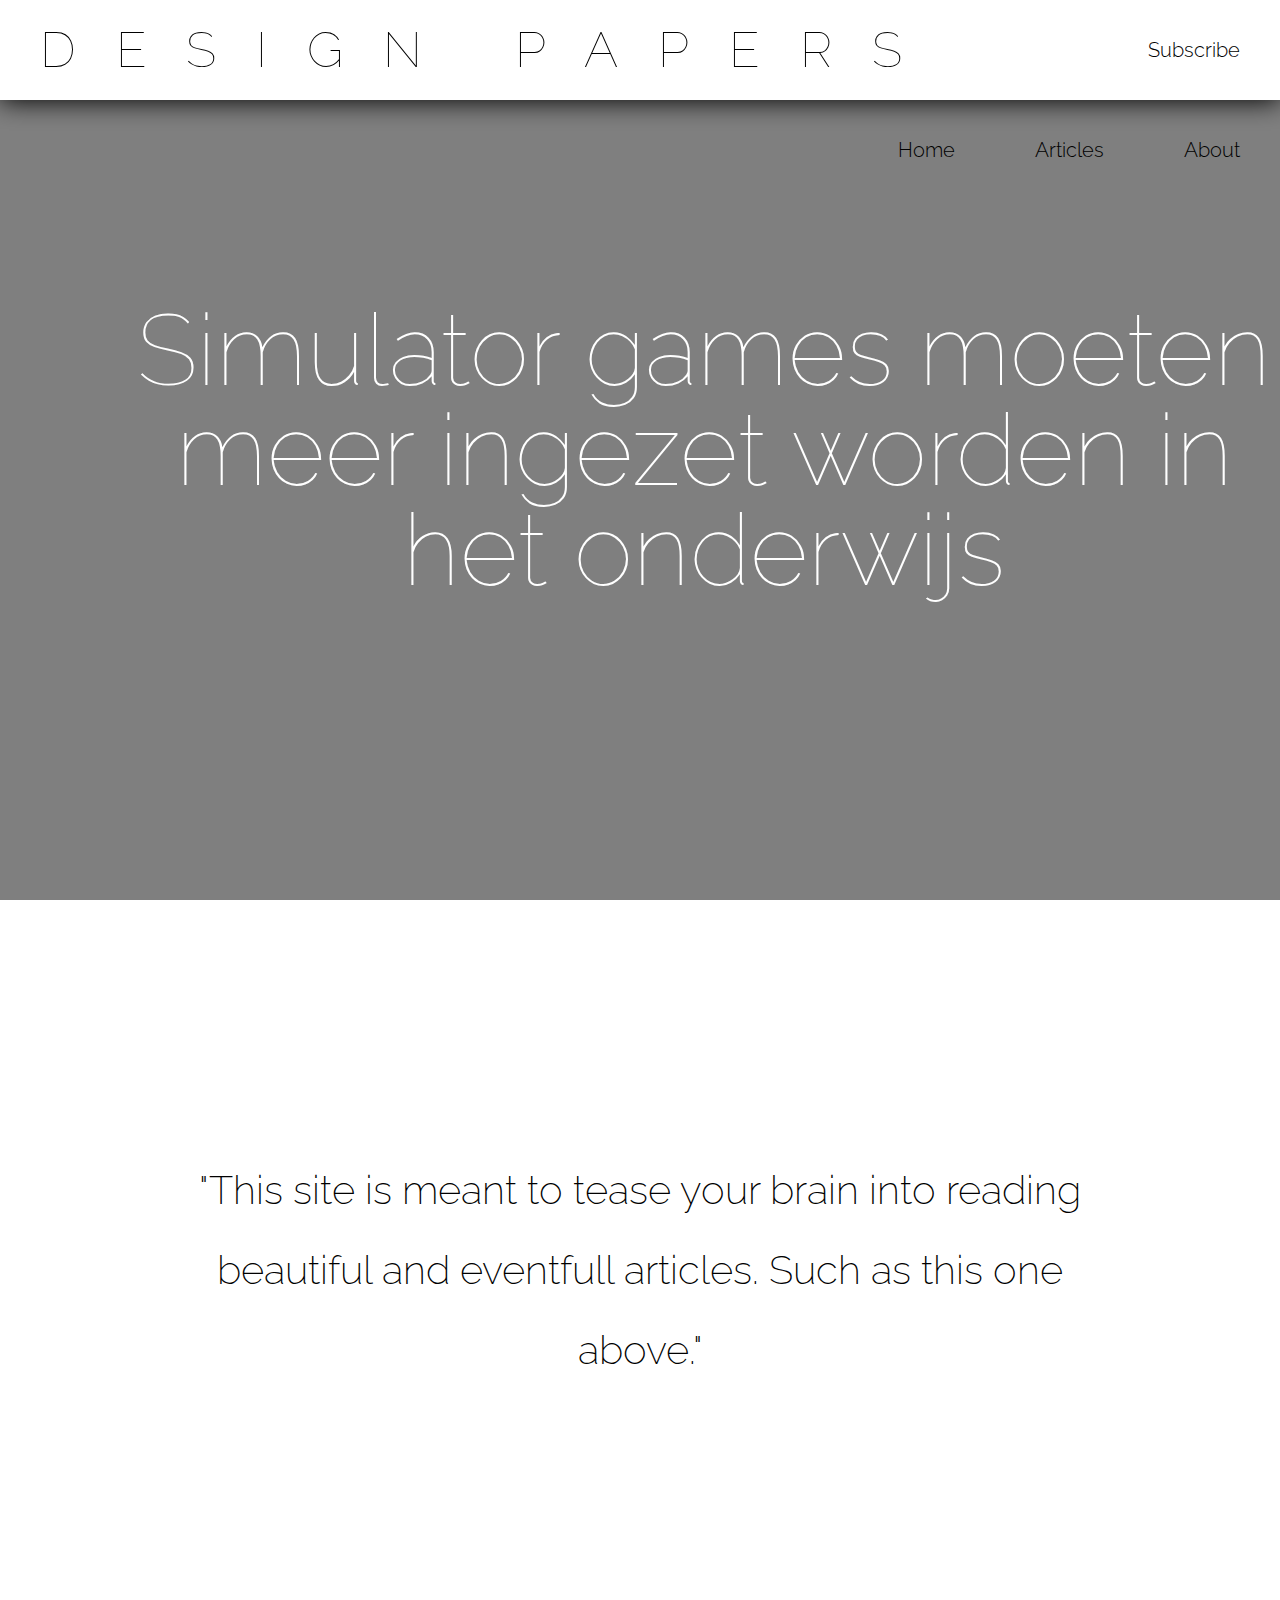
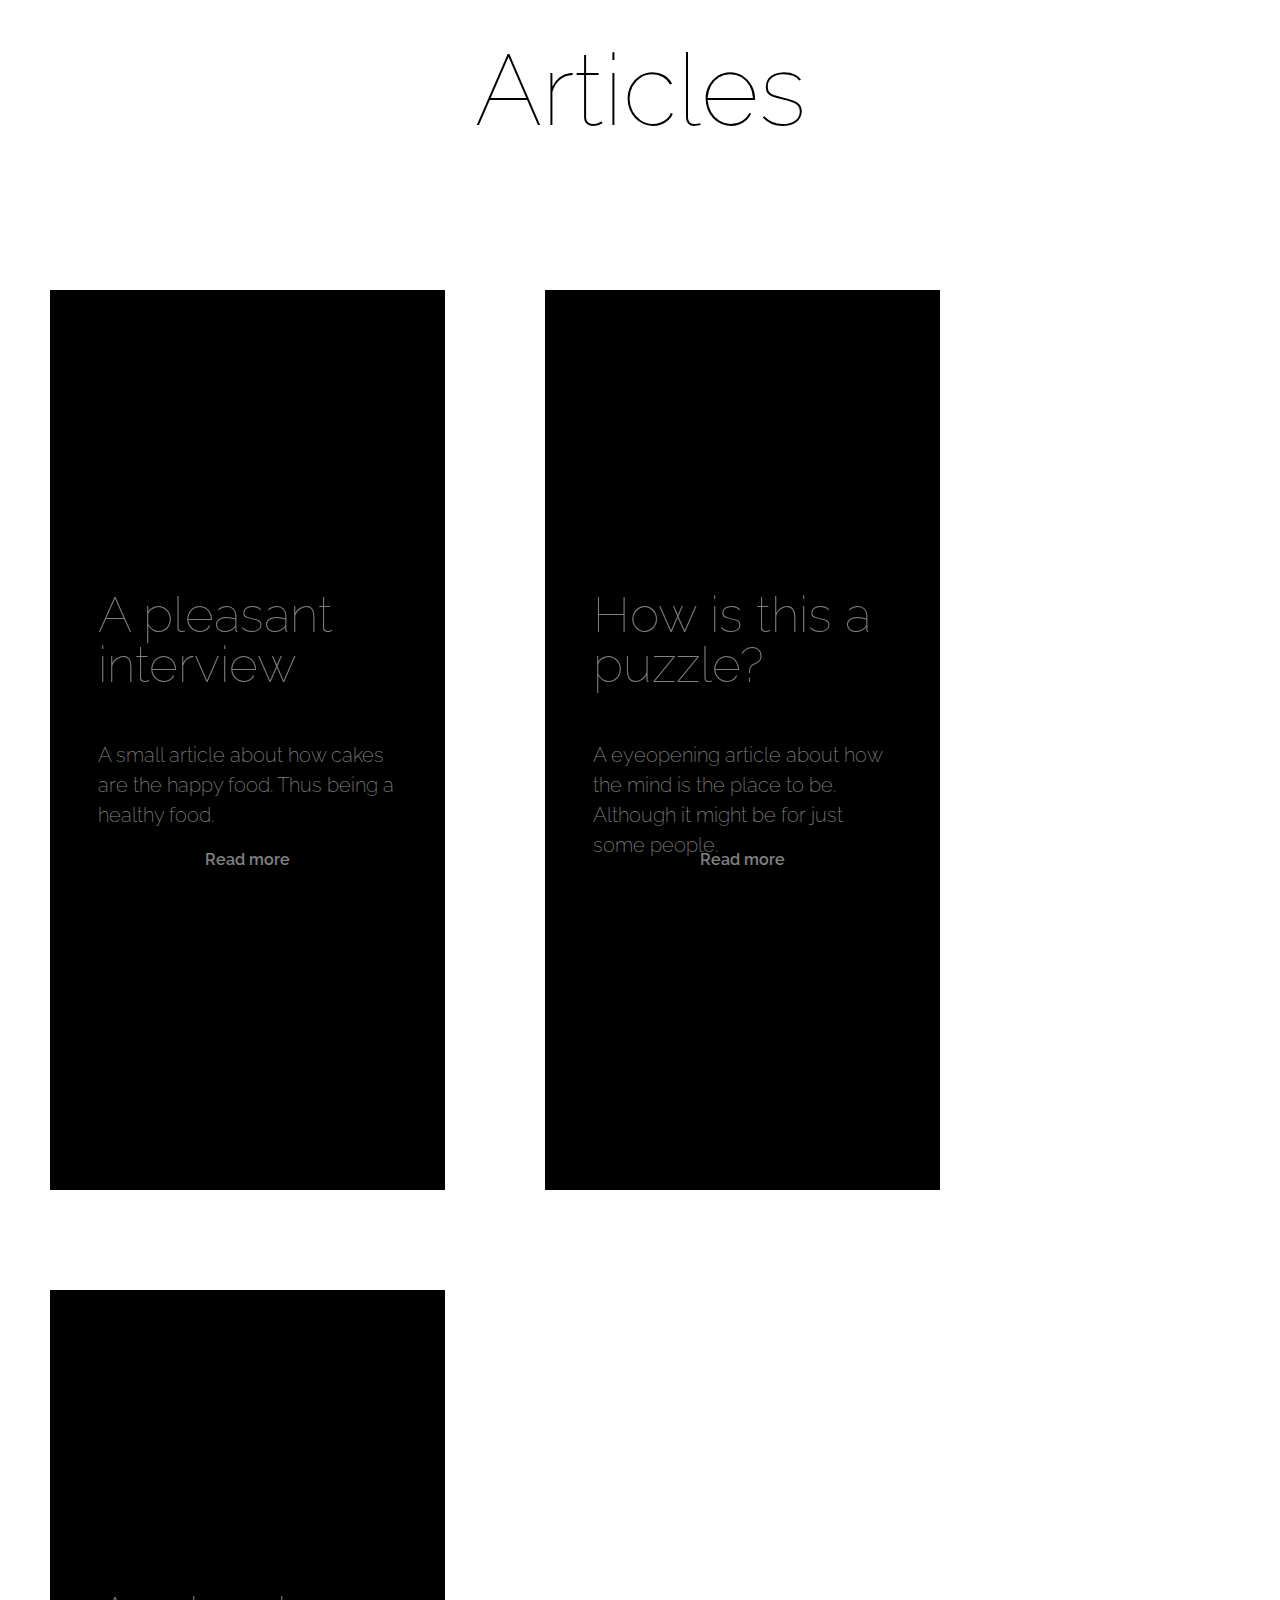
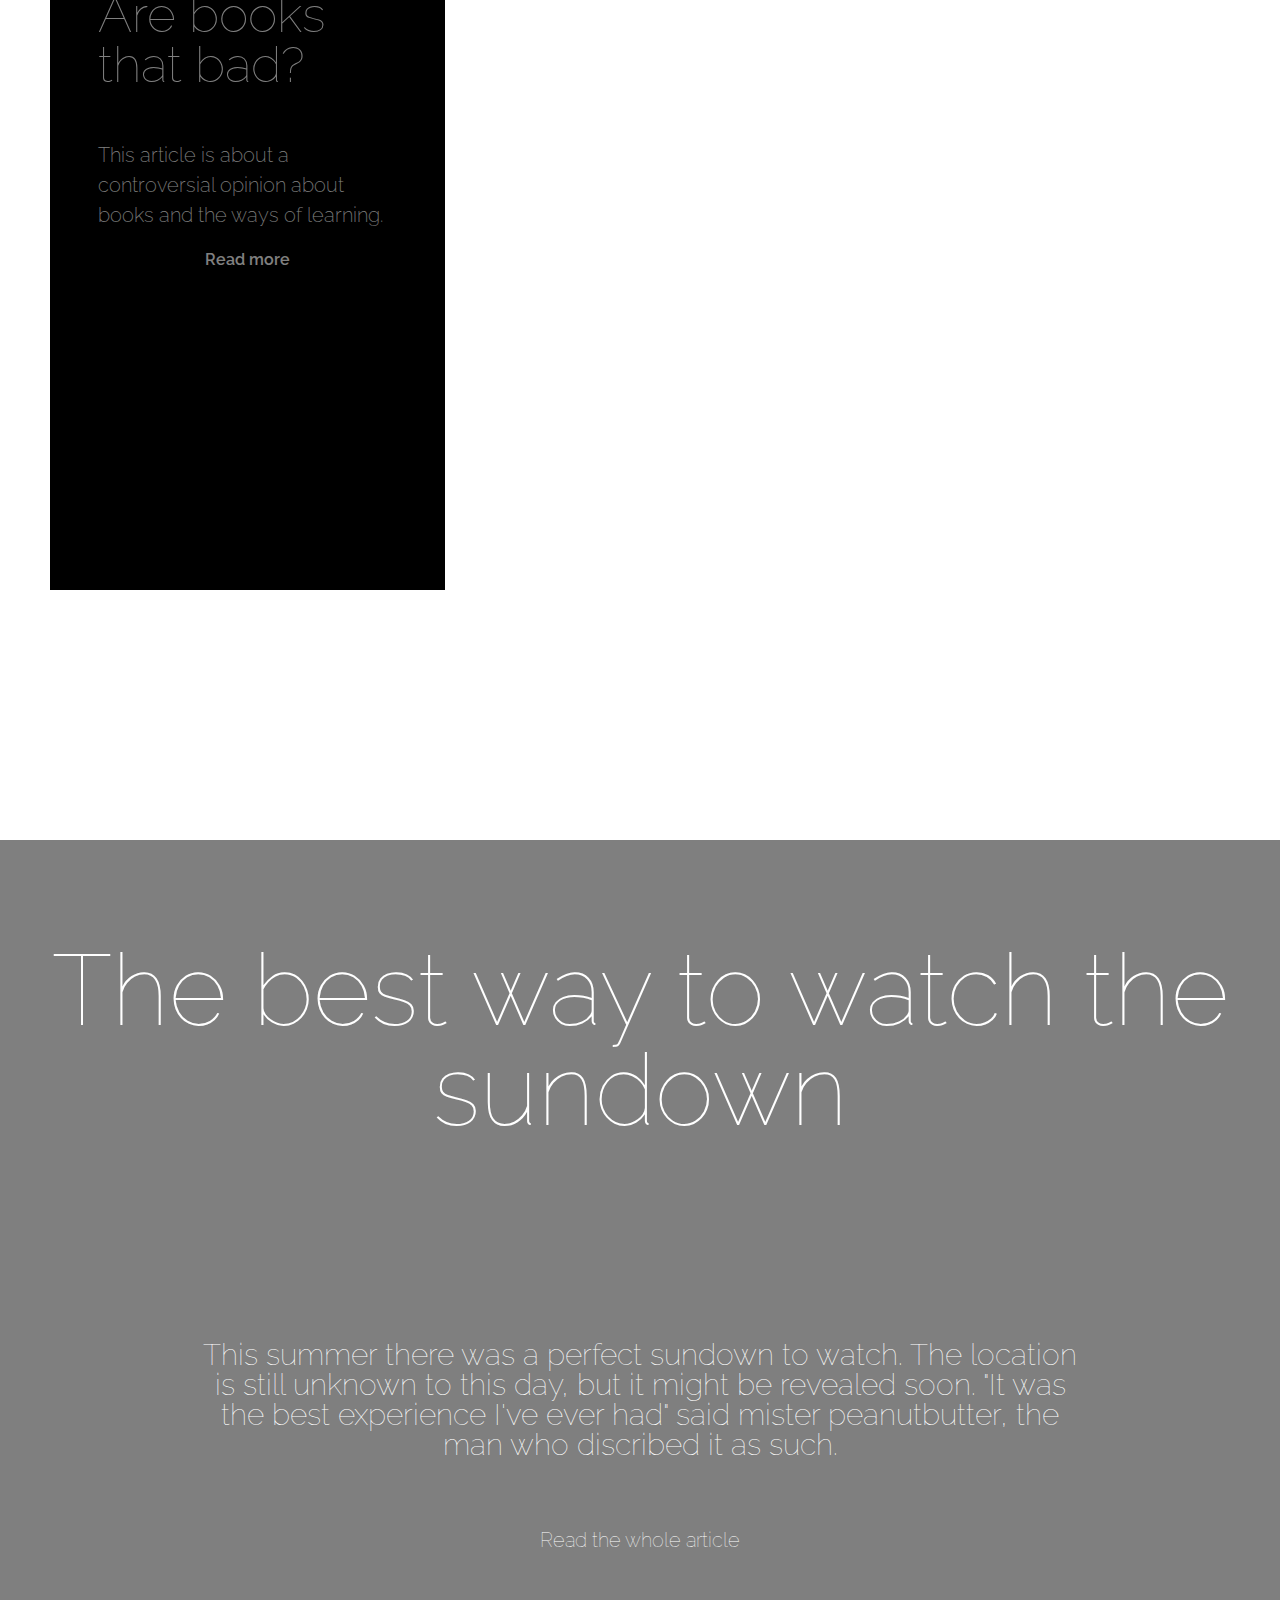
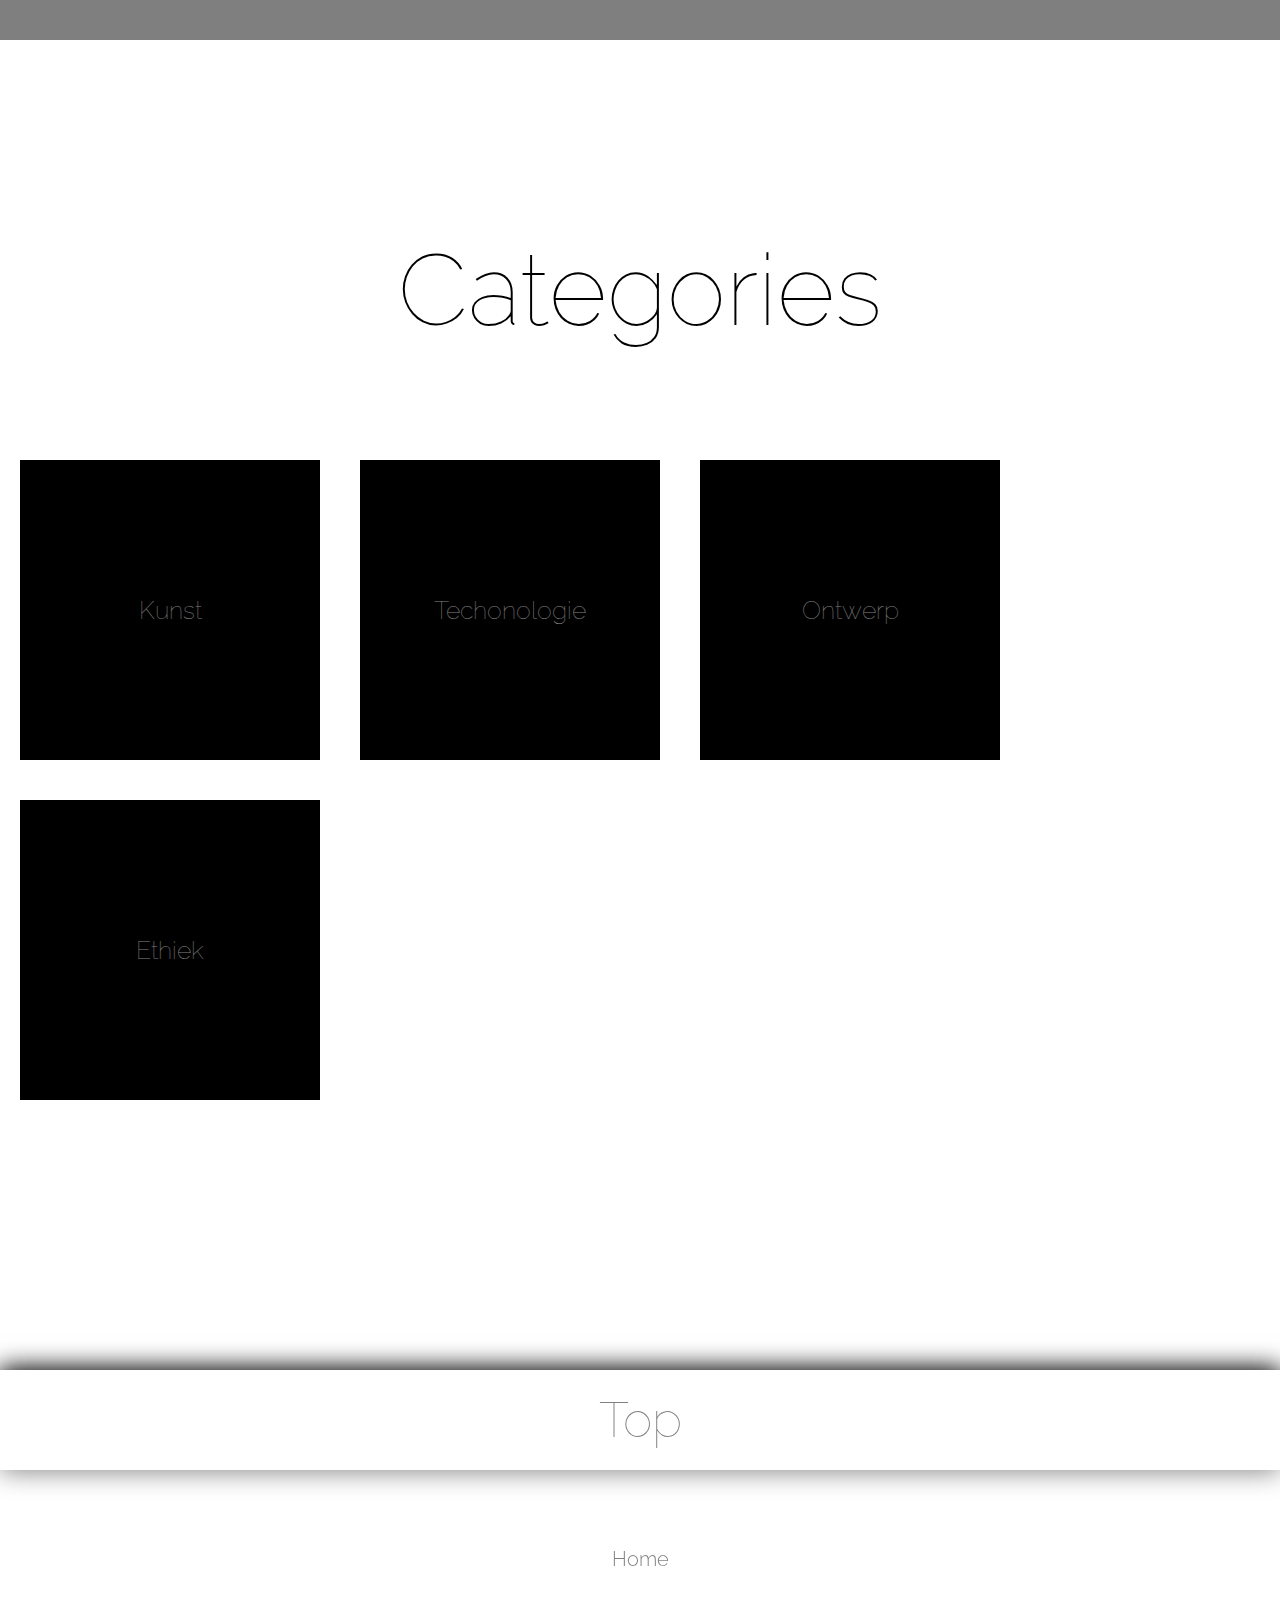
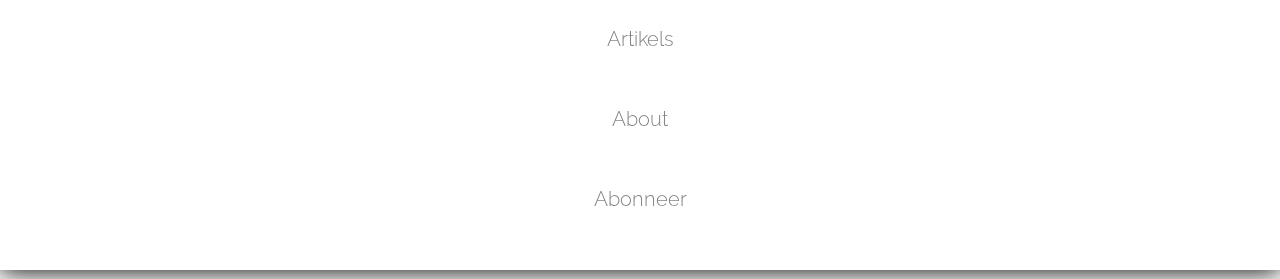
<file: index.html>
<!DOCTYPE html>
<html lang="en">
<head>
    <meta charset="UTF-8">
    <meta http-equiv="X-UA-Compatible" content="IE=edge">
    <meta name="viewport" content="width=device-width, initial-scale=1.0">
    <link rel="preconnect" href="https://fonts.googleapis.com">
<link rel="preconnect" href="https://fonts.gstatic.com" crossorigin>
<link href="https://fonts.googleapis.com/css2?family=Raleway:ital,wght@0,100;0,200;0,300;0,400;0,500;0,600;0,700;0,800;0,900;1,100;1,200;1,300;1,400;1,500;1,600;1,700;1,800;1,900&display=swap" rel="stylesheet">
<link rel="stylesheet" href="css/reset.css">
<link rel="stylesheet" href="css/style.css">    
<title>Design Papers</title>
</head>
<body>
    <header>
        <div class="cont-title">
            <a href="index.html" class="reset-a">
                <h2>design papers</h2>
            </a>
        </div>

            <ul class="nav">
                <li><a href="coming-soon.html" class="nav-item reset-a" >Subscribe</a></li>
                <li><a href="coming-soon.html" class="nav-item reset-a">About</a></li>
                <li><a href="coming-soon.html" class="nav-item reset-a">Articles</a></li>
                <li><a href="index.html" class="nav-item reset-a">Home</a></li>
            </ul>
        
    </header>

<div class="front-img">
    <div class="shade">
        <a href="article-1.html" class="title-article ">
            <h1>Simulator games moeten meer ingezet worden in het onderwijs</h1>
        </a>
    </div>
</div>

<article class="about">
    
<p>"This site is meant to tease your brain into reading beautiful and eventfull articles. Such as this one above."</p>
</article>


<main class="main reset-a">
    <h2>Articles</h2>
<div class="item-container">
    <div class="item item-1">
        <div class="caption">
            <h3>A pleasant interview</h3>
            <p>A small article about how cakes are the happy food. Thus being a healthy food.</p>
            <a class="reset-a" href="coming-soon.html"><h5>Read more</h5></a>
        </div>
    </div>
</div>  

<div class="item-container">
    <div class="item item-2">
        <div class="caption">
            <h3>How is this a puzzle?</h3>
            <p>A eyeopening article about how the mind is the place to be. Although it might be for just some people.</p>
            <a class="reset-a" href="coming-soon.html"><h5>Read more</h5></a>
        </div>
    </div>
</div>  

<div class="item-container">
    <div class="item item-3">
        <div class="caption">
            <h3>Are books that bad?</h3>
            <p>This article is about a controversial opinion about books and the ways of learning.</p>
            <a class="reset-a" href="coming-soon.html"><h5>Read more</h5></a>
        </div>
    </div>
</div>  
<div class="clear"></div>
</main>




<article class="highlight">
    <div class="shade">
        <h2>The best way to watch the sundown</h2>
        <p>This summer there was a perfect sundown to watch. The location is still unknown to this day, but it might be revealed soon. "It was the best experience I've ever had" said mister peanutbutter, the man who discribed it as such. </p>
        <a class="reset-a" href="coming-soon.html"><h3>Read the whole article</h3></a>
    </div>
</article>



<main class="main">
    <h2>Categories</h2>
 
<div class="item-container-cat">
    <div class="item item-1">
        <div class="caption-cat">
            <h3>Kunst</h3>
            <a href="coming-soon.html"></a>
        </div>
    </div>
</div>  

<div class="item-container-cat">
    <div class="item item-1">
        <div class="caption-cat">
            <h3>Techonologie</h3>
        </div>
    </div>
</div>  
<div class="item-container-cat">
    <div class="item item-1">
        <div class="caption-cat">
            <h3>Ontwerp</h3>
        </div>
    </div>
</div>  
<div class="item-container-cat">
    <div class="item item-1">
        <div class="caption-cat">
            <h3>Ethiek</h3>
        </div>
    </div>
</div>  






<div class="clear"></div>
</main>



    <footer>
        <div class="top">
            <div class="top-text ">
                <a href="#" class="reset-a">
                    <h3>Top</h3>
                </a>
            <div class="nav-footer">
                <ul class="nav-footer-text">
                    <li><a href="#" class="reset-a">Home</a></li>
                    <li><a href="#" class="reset-a">Artikels</a></li>
                    <li><a href="#" class="reset-a">About</a></li>
                    <li><a href="#" class="reset-a" >Abonneer</a></li>
                </ul>
            </div>

            </div>
        </div>
    </footer>
</body>
</html>
</file>
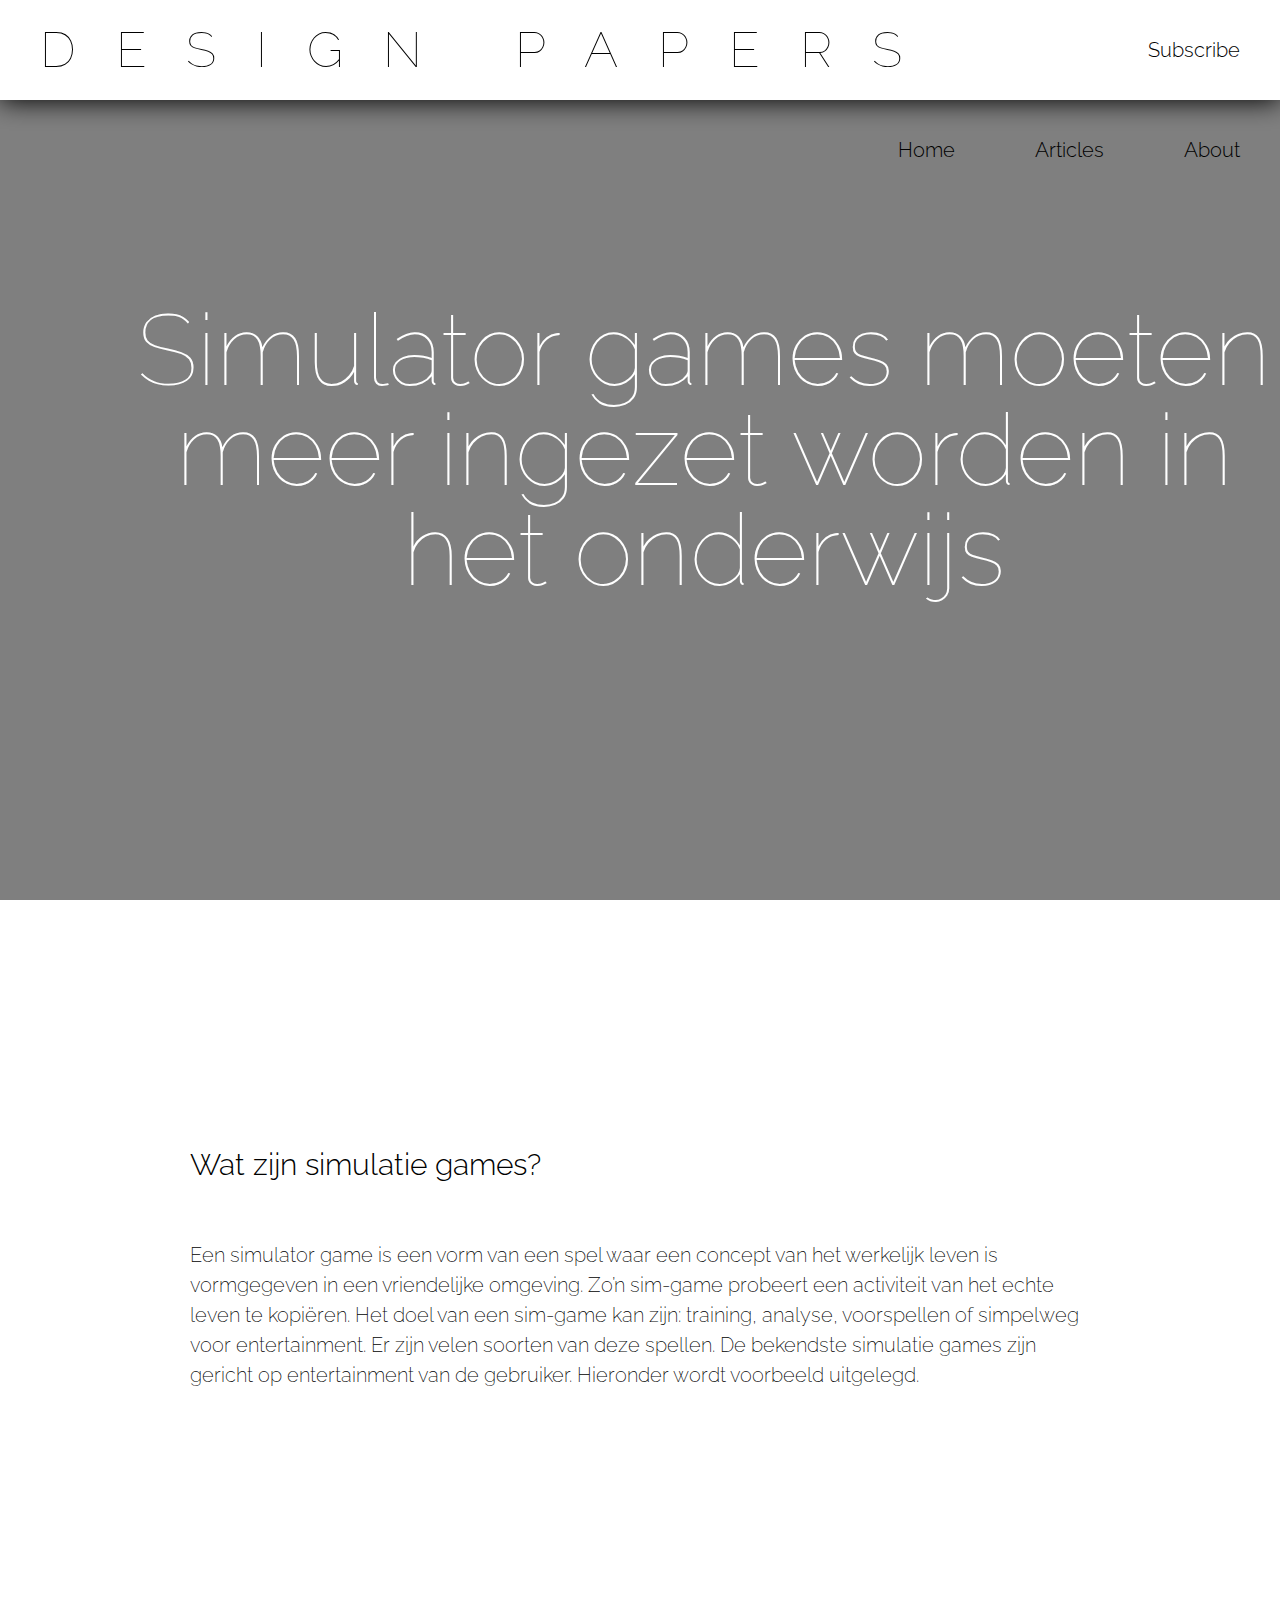
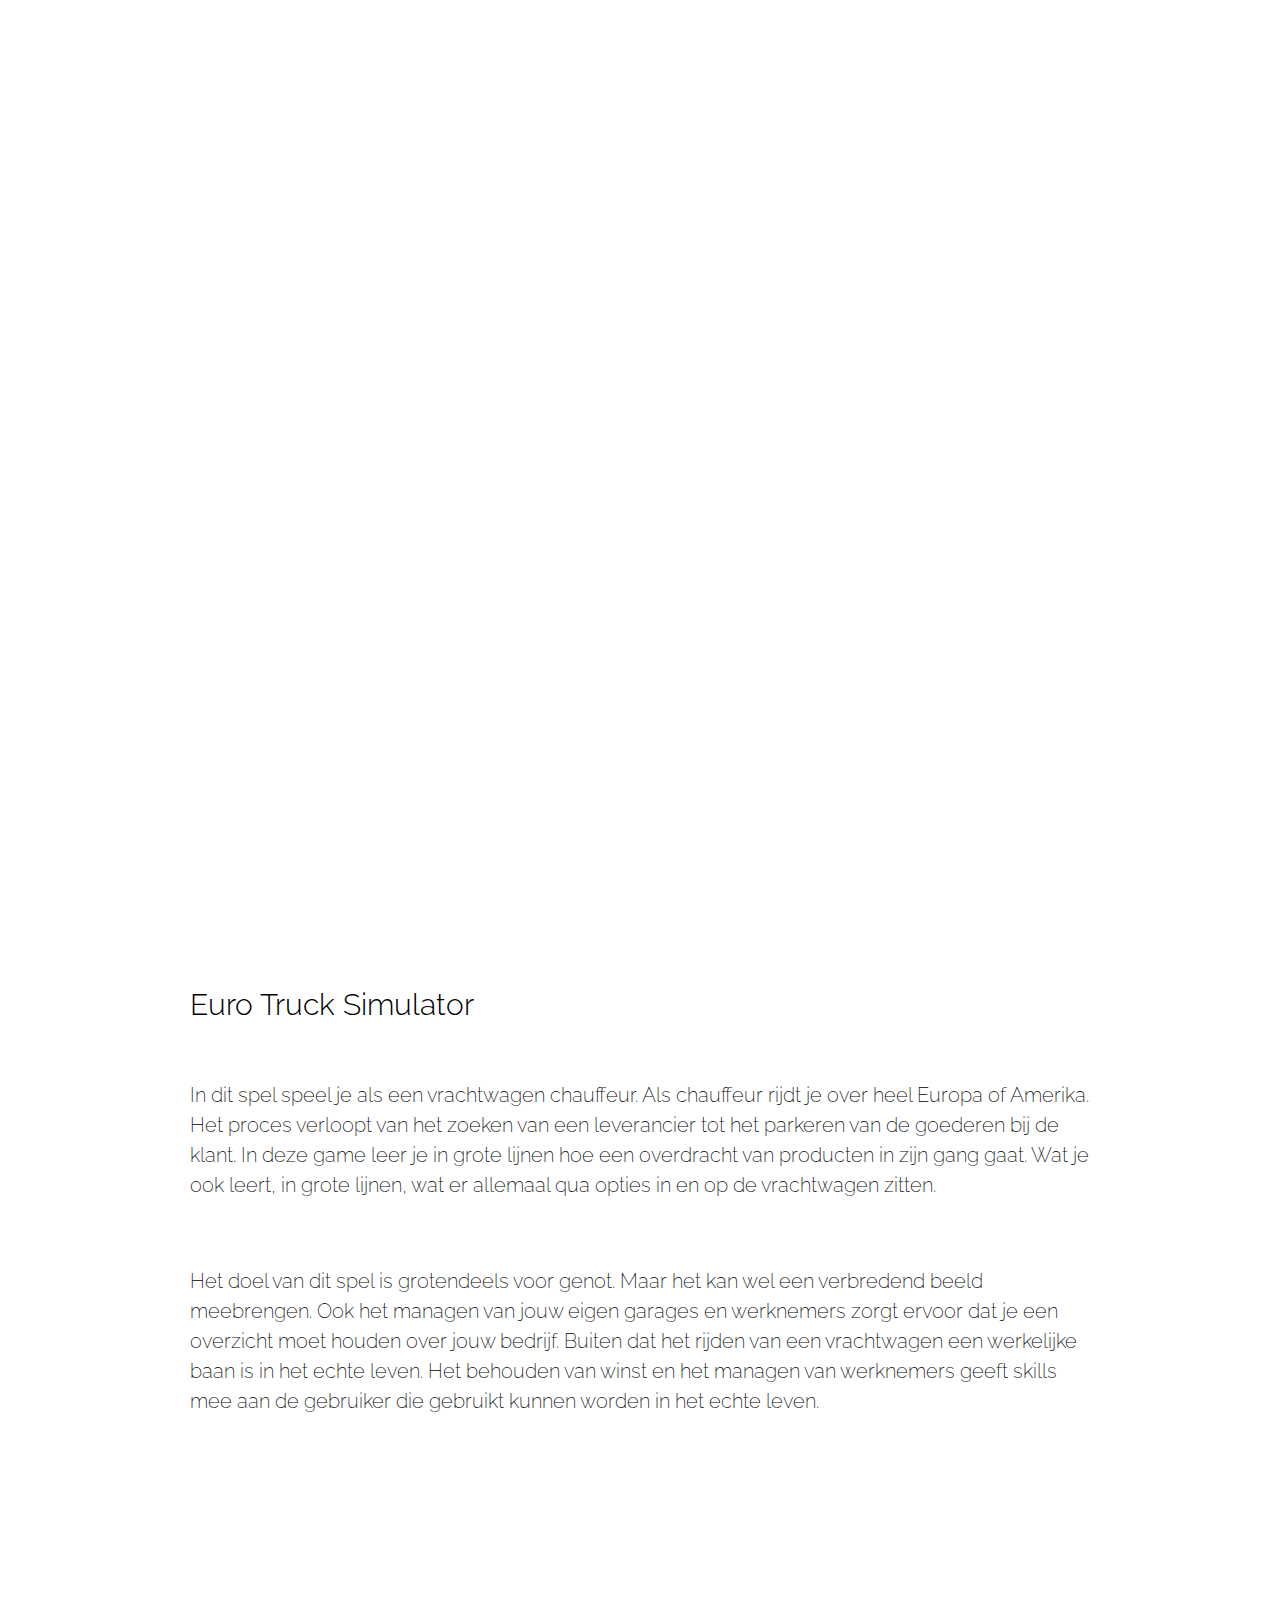
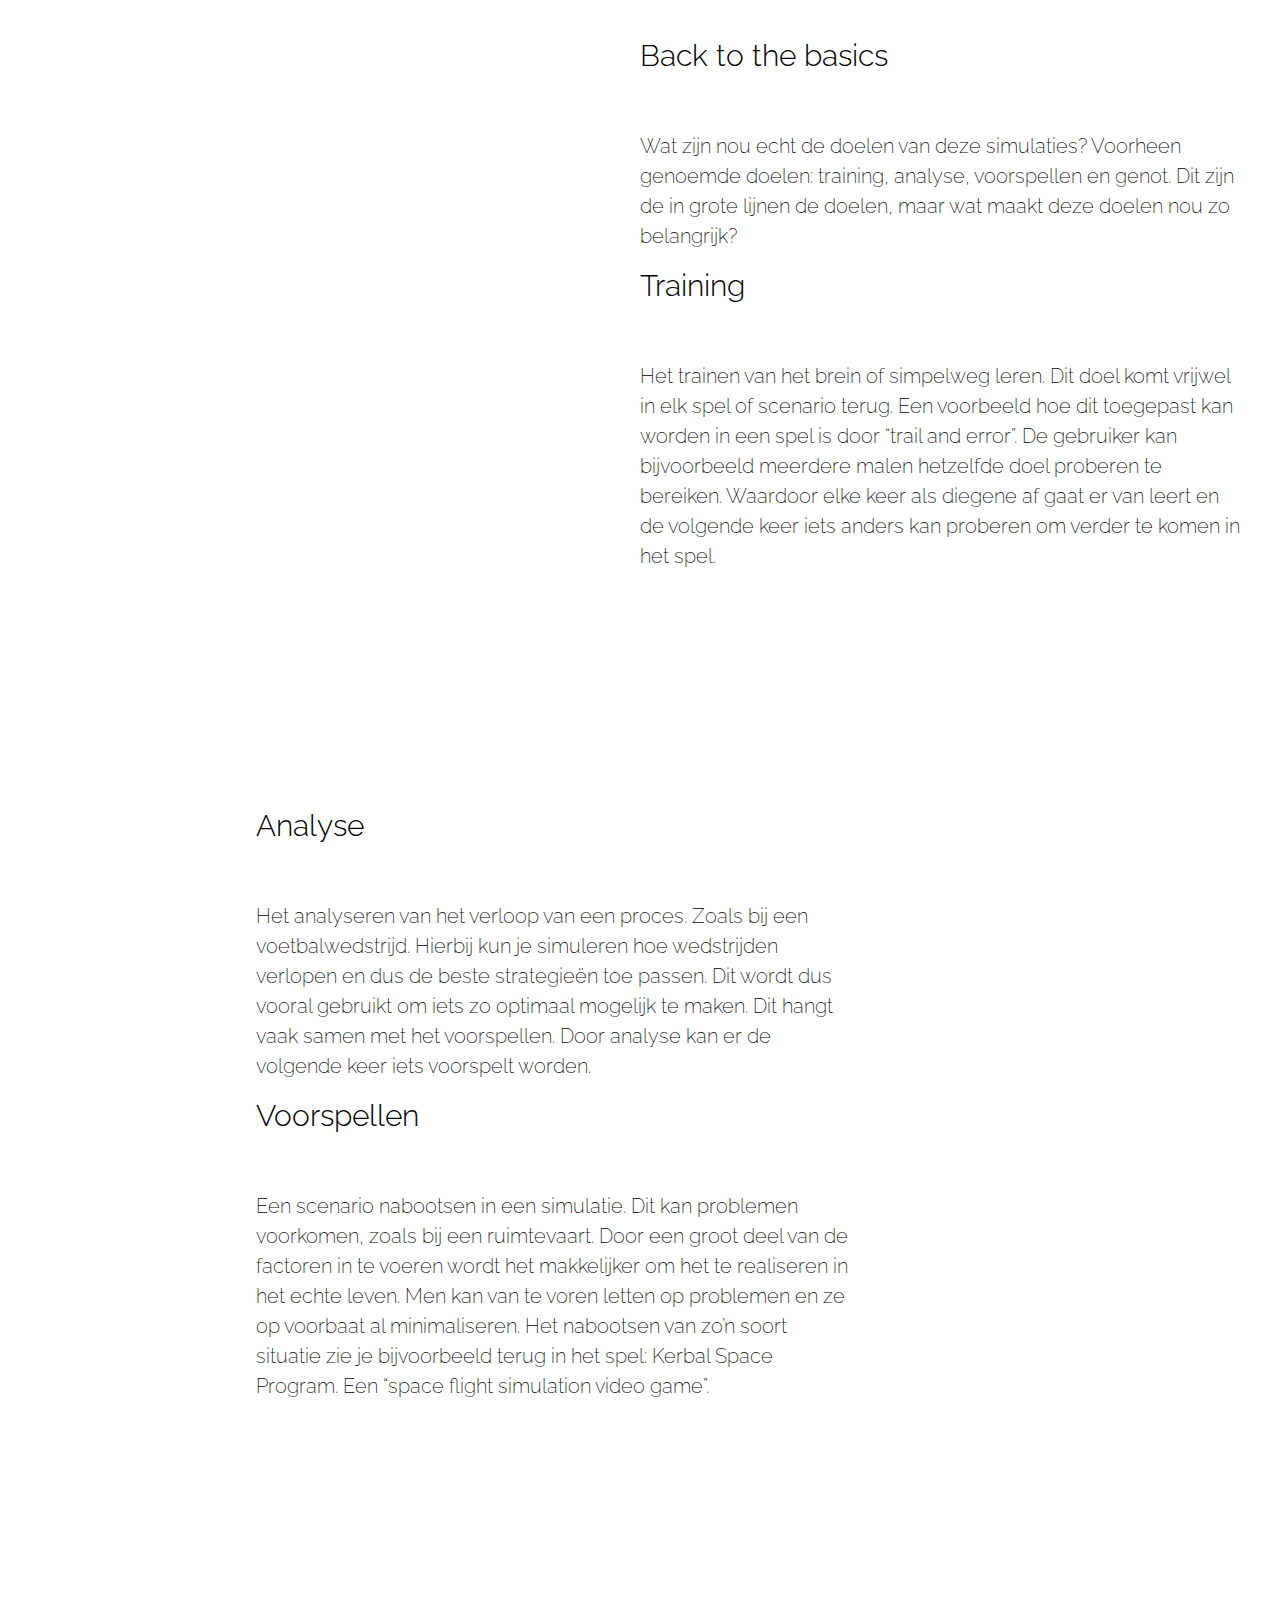
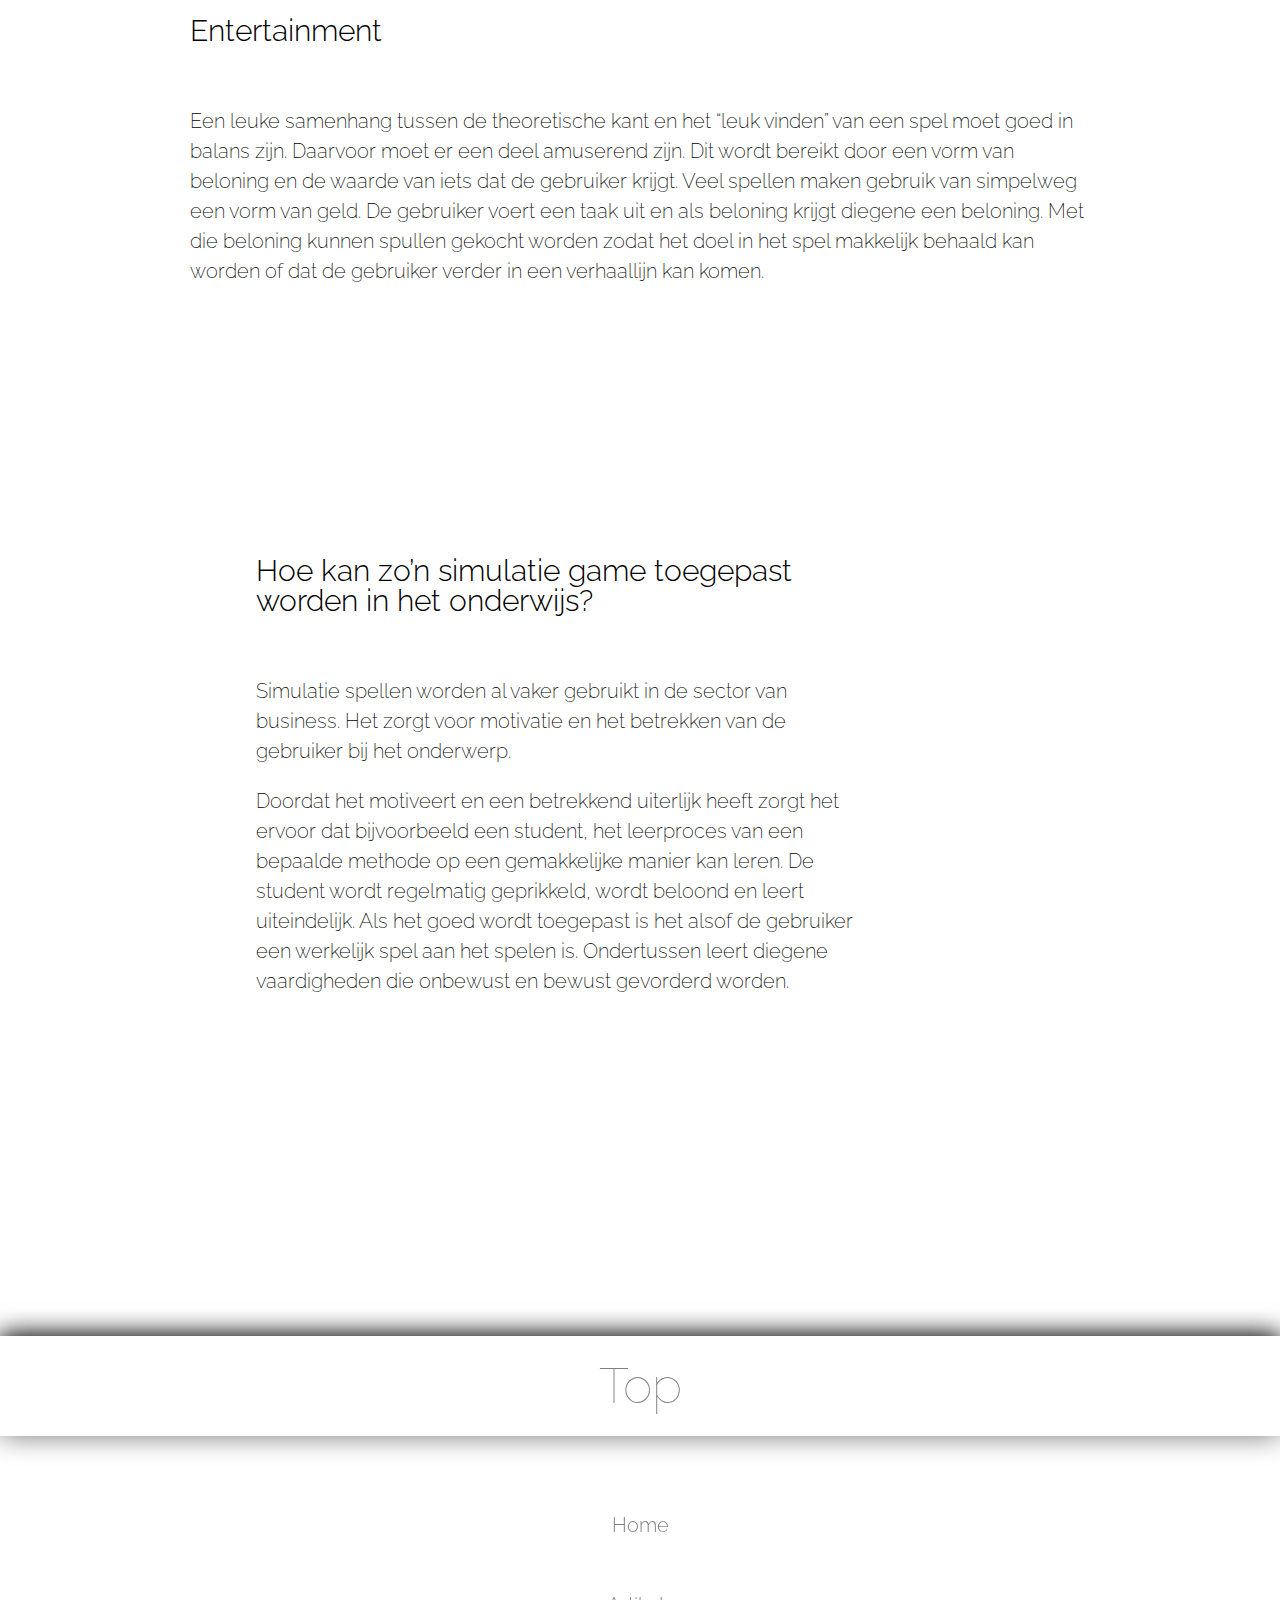
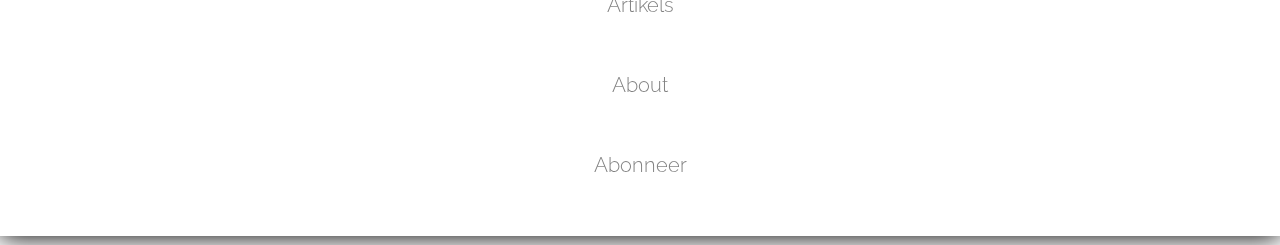
<file: article-1.html>
<!DOCTYPE html>
<html lang="en">
<head>
    <meta charset="UTF-8">
    <meta http-equiv="X-UA-Compatible" content="IE=edge">
    <meta name="viewport" content="width=device-width, initial-scale=1.0">
    <link rel="preconnect" href="https://fonts.gstatic.com" crossorigin>
    <link href="https://fonts.googleapis.com/css2?family=Raleway:ital,wght@0,100;0,200;0,300;0,400;0,500;0,600;0,700;0,800;0,900;1,100;1,200;1,300;1,400;1,500;1,600;1,700;1,800;1,900&display=swap" rel="stylesheet">
    <link rel="stylesheet" href="css/reset.css">
    <link rel="stylesheet" href="css/style.css">    
    <title>Title of this page</title>
</head>
<body>
    <header>
        <div class="cont-title">
            <a href="index.html" class="reset-a">
                <h2>design papers</h2>
            </a>
        </div>

            <ul class="nav">
                <li><a href="coming-soon.html" class="nav-item reset-a" >Subscribe</a></li>
                <li><a href="coming-soon.html"class="nav-item reset-a">About</a></li>
                <li><a href="coming-soon.html"class="nav-item reset-a">Articles</a></li>
                <li><a href="index.html"class="nav-item reset-a">Home</a></li>
            </ul>
        
    </header>

<div class="front-img">
    <div class="shade">
            <h1>Simulator games moeten meer ingezet worden in het onderwijs</h1>
    </div>
</div>

<article class="artikel">
    <h4>Wat zijn simulatie games?</h4>
<p>
    Een simulator game is een vorm van een spel waar een concept van het werkelijk leven is vormgegeven in een vriendelijke omgeving. Zo’n sim-game probeert een activiteit van het echte leven te kopiëren. Het doel van een sim-game kan zijn: training, analyse, voorspellen of simpelweg voor entertainment.  Er zijn velen soorten van deze spellen. De bekendste simulatie games zijn gericht op entertainment van de gebruiker. Hieronder wordt voorbeeld uitgelegd.
</p>
</article>

<div class="wide-article-img">

</div>

<article class="artikel">
    <h4>Euro Truck Simulator</h4>
    <p>
        In dit spel speel je als een vrachtwagen chauffeur. Als chauffeur rijdt je over heel Europa of Amerika. Het proces verloopt van het zoeken van een leverancier tot het parkeren van de goederen bij de klant. In deze game leer je in grote lijnen hoe een overdracht van producten in zijn gang gaat. Wat je ook leert, in grote lijnen, wat er allemaal qua opties in en op de vrachtwagen zitten. 
    </p>
    <br>
    <p>
        Het doel van dit spel is grotendeels voor genot. Maar het kan wel een verbredend beeld meebrengen. Ook het managen van jouw eigen garages en werknemers zorgt ervoor dat je een overzicht moet houden over jouw bedrijf. Buiten dat het rijden van een vrachtwagen een werkelijke baan is in het echte leven. Het behouden van winst en het managen van werknemers geeft skills mee aan de gebruiker die gebruikt kunnen worden in het echte leven. 
    </p>
</article>
<div class="big-block">
    <div class="left-photo">

    </div>
    <div class="txt-right">
        <h4>Back to the basics</h4>
        <p>
             Wat zijn nou echt de doelen van deze simulaties? Voorheen genoemde doelen: training, analyse, voorspellen en genot. Dit zijn de in grote lijnen de doelen, maar wat maakt deze doelen nou zo belangrijk? 
        </p>
        <h4>Training</h4>
        <p>
          Het trainen van het brein of simpelweg leren. Dit doel komt vrijwel in elk spel of scenario terug. Een voorbeeld hoe dit toegepast kan worden in een spel is door “trail and error”. De gebruiker kan bijvoorbeeld meerdere malen hetzelfde doel proberen te bereiken. Waardoor elke keer als diegene af gaat er van leert en de volgende keer iets anders kan proberen om verder te komen in het spel.
        </p>
    </div>  
</div>
<div class="clear"></div>


<div class="big-block">
   
    <div class="txt-left">
        <h4>Analyse</h4>
        <p>
            Het analyseren van het verloop van een proces. Zoals bij een voetbalwedstrijd. Hierbij kun je simuleren hoe wedstrijden verlopen en dus de beste strategieën toe passen. Dit wordt dus vooral gebruikt om iets zo optimaal mogelijk te maken. Dit hangt vaak samen met het voorspellen. Door analyse kan er de volgende keer iets voorspelt worden.  
        </p>
        <h4>Voorspellen</h4>
        <p> 
            Een scenario nabootsen in een simulatie. Dit kan problemen voorkomen, zoals bij een ruimtevaart. Door een groot deel van de factoren in te voeren wordt het makkelijker om het te realiseren in het echte leven. Men kan van te voren letten op problemen en ze op voorbaat al minimaliseren. Het nabootsen van zo’n soort situatie zie je bijvoorbeeld terug in het spel: <a class="reset-a" href="https://store.steampowered.com/app/220200/Kerbal_Space_Program/">Kerbal Space Program. Een “space flight simulation video game”.</a>
        </p>
    </div>  

<div class="right-photo">

    </div>
</div> 
<div class="clear"></div>


<article class="artikel">
    <h4>Entertainment</h4>
    <p>Een leuke samenhang tussen de theoretische kant en het “leuk vinden” van een spel moet goed in balans zijn. Daarvoor moet er een deel amuserend zijn. Dit wordt bereikt door een vorm van beloning en de waarde van iets dat de gebruiker krijgt. Veel spellen maken gebruik van simpelweg een vorm van geld. De gebruiker voert een taak uit en als beloning krijgt diegene een beloning. Met die beloning kunnen spullen gekocht worden zodat het doel in het spel makkelijk behaald kan worden of dat de gebruiker verder in een verhaallijn kan komen. </p>
</article>

<div class="big-block">
   
    <div class="txt-left">
        <h4>Hoe kan zo’n simulatie game toegepast worden in het onderwijs?</h4>
        <p>Simulatie spellen worden al vaker gebruikt in de sector van business. Het zorgt voor motivatie en het betrekken van de gebruiker bij het onderwerp. 
        </p>
        <p>Doordat het motiveert en een betrekkend uiterlijk heeft zorgt het ervoor dat bijvoorbeeld een student, het leerproces van een bepaalde methode op een gemakkelijke manier kan leren. De student wordt regelmatig geprikkeld, wordt beloond en leert uiteindelijk. Als het goed wordt toegepast is het alsof de gebruiker een werkelijk spel aan het spelen is. Ondertussen leert diegene vaardigheden die onbewust en bewust gevorderd worden. </p>
    </div>  

<div class="right-photo-2">

    </div>
</div> 
<div class="clear"></div>

 <footer>
        <div class="top">
            <div class="top-text ">
                <a href="#" class="reset-a">
                    <h3>Top</h3>
                </a>
            <div class="nav-footer">
                <ul class="nav-footer-text">
                    <li><a href="#"class="reset-a">Home</a></li>
                    <li><a href="#"class="reset-a">Artikels</a></li>
                    <li><a href="#"class="reset-a">About</a></li>
                    <li><a href="#"class="reset-a" >Abonneer</a></li>
                </ul>
            </div>

            </div>
        </div>
    </footer>
</body>
</html>
</file>
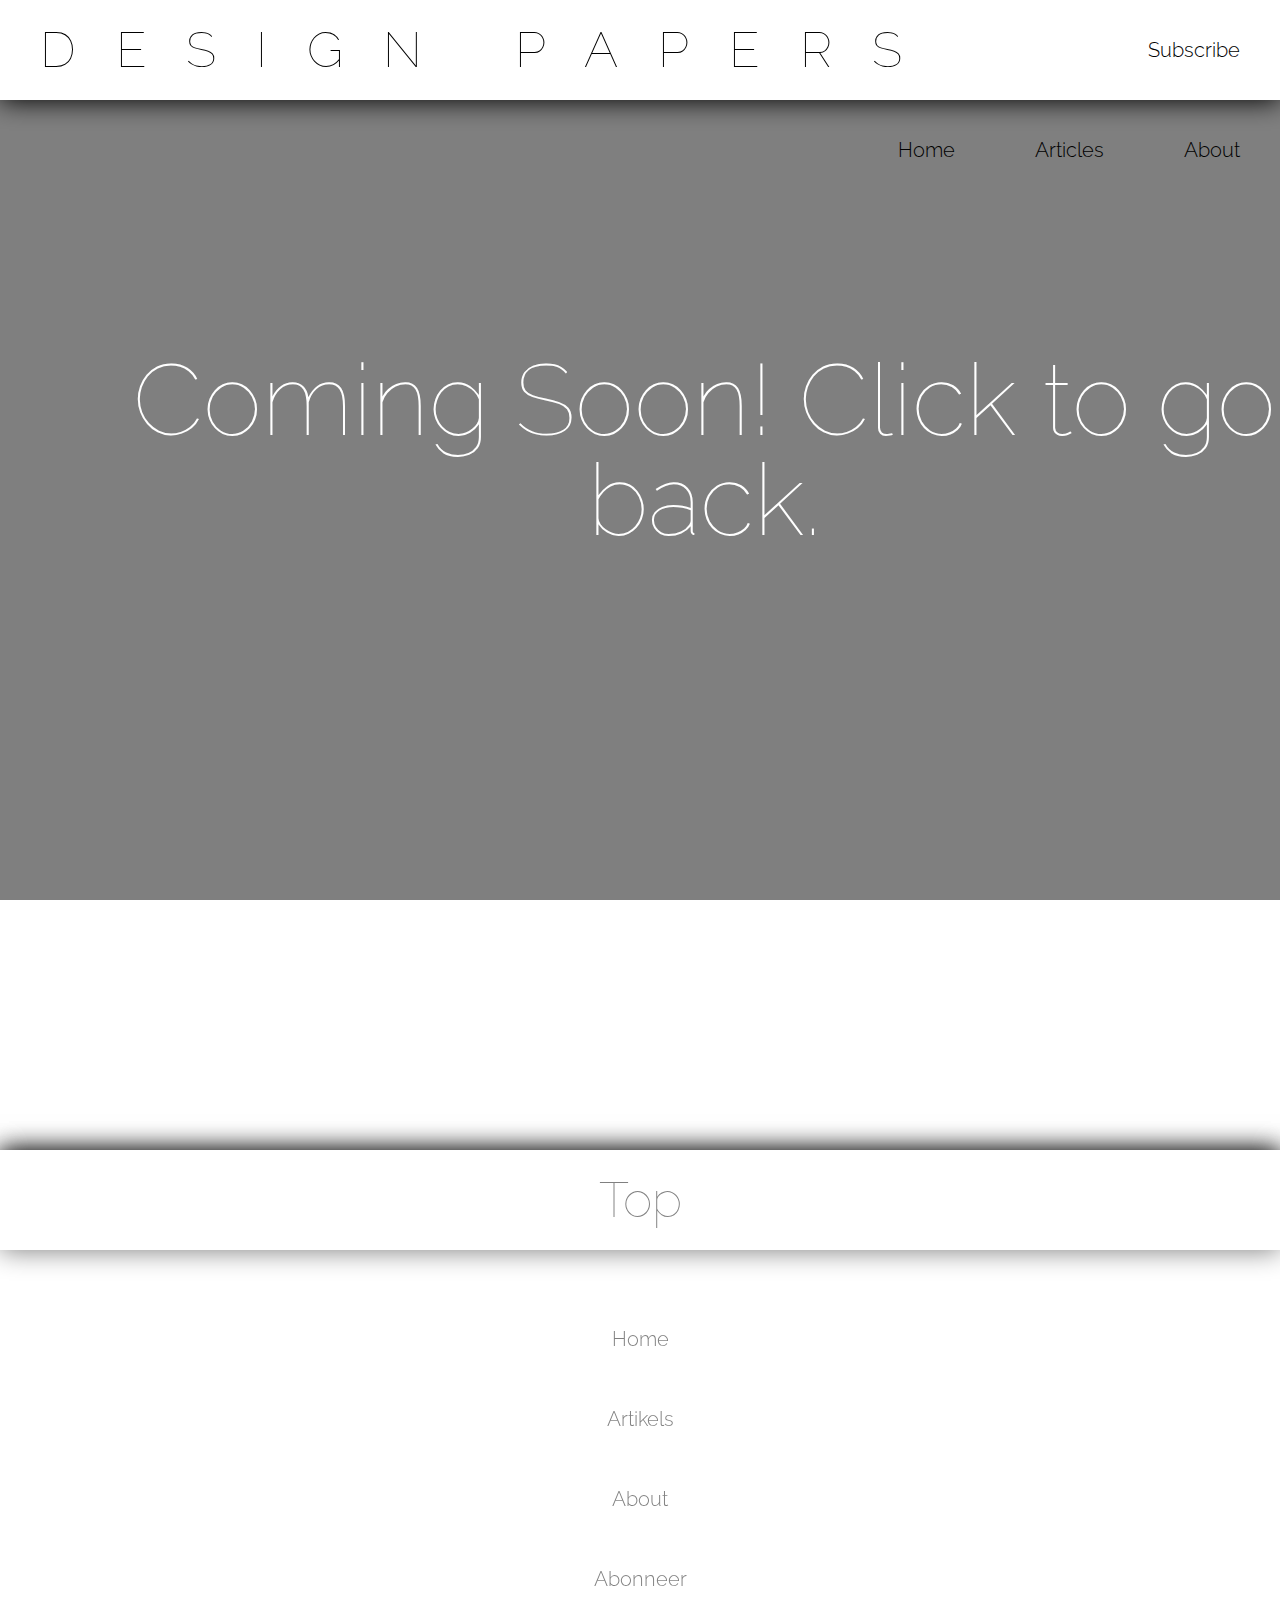
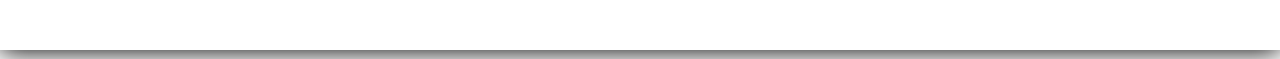
<file: coming-soon.html>
<!DOCTYPE html>
<html lang="en">
<head>
    <meta charset="UTF-8">
    <meta http-equiv="X-UA-Compatible" content="IE=edge">
    <meta name="viewport" content="width=device-width, initial-scale=1.0">
    <link rel="preconnect" href="https://fonts.gstatic.com" crossorigin>
    <link href="https://fonts.googleapis.com/css2?family=Raleway:ital,wght@0,100;0,200;0,300;0,400;0,500;0,600;0,700;0,800;0,900;1,100;1,200;1,300;1,400;1,500;1,600;1,700;1,800;1,900&display=swap" rel="stylesheet">
    <link rel="stylesheet" href="css/reset.css">
    <link rel="stylesheet" href="css/style.css">    
    <title>Coming Soon!</title>
</head>
<body>
    <header>
        <div class="cont-title">
            <a href="index.html" class="reset-a">
                <h2>design papers</h2>
            </a>
        </div>

            <ul class="nav">
                <li><a href="coming-soon.html" class="nav-item reset-a" >Subscribe</a></li>
                <li><a href="coming-soon.html"class="nav-item reset-a">About</a></li>
                <li><a href="coming-soon.html"class="nav-item reset-a">Articles</a></li>
                <li><a href="index.html"class="nav-item reset-a">Home</a></li>
            </ul>
        
    </header>

<div class="front-img img-coming-soon">
    <div class="shade">
        <a href="index.html" class="title-article ">
            <h1>Coming Soon! Click to go back.</h1>
        </a>
    </div>
</div>
<footer>
    <div class="top">
        <div class="top-text ">
            <a href="#" class="reset-a">
                <h3>Top</h3>
            </a>
        <div class="nav-footer">
            <ul class="nav-footer-text">
                <li><a href="#"class="reset-a">Home</a></li>
                <li><a href="#"class="reset-a">Artikels</a></li>
                <li><a href="#"class="reset-a">About</a></li>
                <li><a href="#"class="reset-a" >Abonneer</a></li>
            </ul>
        </div>

        </div>
    </div>
</footer>
</body>
</html>
</file>
<file: css/style.css>
/* 
***LINK PHOTO'S***
Rubik's cube:
https://images.pexels.com/photos/14313639/pexels-photo-14313639.jpeg
Mic:
https://images.pexels.com/photos/14313638/pexels-photo-14313638.jpeg
Controller:
https://images.pexels.com/photos/14313637/pexels-photo-14313637.jpeg
Headphone:
https://images.pexels.com/photos/14313636/pexels-photo-14313636.jpeg
Books:
https://images.pexels.com/photos/14313635/pexels-photo-14313635.jpeg
Minotaurus:
https://images.pexels.com/photos/14313634/pexels-photo-14313634.jpeg
Coffee: 
https://images.pexels.com/photos/14313633/pexels-photo-14313633.jpeg
Mouse: 
https://images.pexels.com/photos/14313632/pexels-photo-14313632.jpeg
*/

h1{
	font-family: 'Raleway', sans-serif;
	font-size: 100px;
	font-weight: 100;
}
h2{
	font-family: 'Raleway', sans-serif;
	font-size: 100px;
	font-weight: 100;
}
h3{
	font-family: 'Raleway', sans-serif;
	font-size: 50px;
	font-weight: 100;
	
}
h4{
	font-size: 30px;
	font-weight: 300;
	font-family: 'Raleway', sans-serif;
	margin-bottom: 2em;
}
h5{
	font-family: 'Raleway', sans-serif;
	font-weight: 600;
}
p{
	font-family: 'Raleway', sans-serif;
	font-size: 20px;
	font-weight: 200;
	line-height: 30px;
	margin-bottom: 1em;
}
html{
	scroll-behavior: smooth;
}

.about p{
	font-size: 40px;
}
.clear{
	clear: both;
}
.reset-a{
	text-decoration: none;
	color: black;
}
header{
	height: 100px;
	width: 100%;
	box-shadow: 0px 1px 25px;
}
footer{
	height: 500px;
	width: 100%;
	position: relative;
	margin-top:250px;
	box-shadow: 0px 1px 25px;
}
.cont-title h2{
	text-transform: uppercase;
	letter-spacing: 40px;
	float: left;
	color: black;
	font-size: 50px;
}
.cont-title{
	padding: 20px 80px 30px 80px;
	float: left;
	padding: 25px 40px;
}
ul{
	list-style-type: none;
	margin: 0;
	padding: 0;	
}
.nav a{
	display: inline-block;
 	padding: 40px 40px;
	font-family: 'Raleway', sans-serif;
	font-size: 20px;
	font-weight: 300;
}

.nav a:hover{
	opacity: .5;
}
.nav li{
	float: right;
}
.nav-footer{
	height: 400px;
	position: absolute;
	top: 84px;
	left: 50%;
	transform: translate(-50%,0);
}
.nav-footer-text{
	display: inline-block;
 	padding: 40px 40px;
	font-family: 'Raleway', sans-serif;
	font-size: 20px;
	font-weight: 300;
	text-align: center;
	line-height: 80px;
}
.nav-footer-text a:hover{
	opacity: .5;
}

.front-img{
	width: 100%;
	height: calc(100vh - 100px);
	background-image: url(https://images.pexels.com/photos/14313637/pexels-photo-14313637.jpeg);
	background-size: cover;
	margin-bottom: 250px;
	background-position: -30%;
}
.img-coming-soon{
	background: url(https://images.pexels.com/photos/14313633/pexels-photo-14313633.jpeg);
	background-size: cover;
	background-position: -50%;
}
.shade{
	width: 100%;
	height: 100%;
	background-color: rgba(0, 0, 0, .5);
}
.front-img h1{
	color: white;
	text-align: center;
	position: absolute;
	top: 50%;
	left: 10%;
	transform: translate(0, -50%);
	
}

.front-img h1:hover{
	opacity: .5;
}
.about{
	width: 900px;
	margin: 0 auto;
	text-align: center;
	margin-bottom: 250px;
}
.top{
	background-color: white;
	height: 100px;
	width: 100%;
	opacity: .5;
	position: relative;
	box-shadow: 0px 1px 25px;
}
.top-text{
	position: absolute;
	left: 50%;
	top: 50%;
	transform: translate(-50%,-50%);
}
.top-text h3:hover{
	opacity: .5;
}
.main{
	height: fit-content;
	width: fit-content;
	margin: 0 auto;
}
.item{
	height: 100%;
	width: 100%;
	background-color: black;
	overflow: hidden;
	background-position: center;
	background-size: cover;
	
}
.item-container{
	width: 395px;
	height: 900px;
	position: relative;
	float: left;
	margin: 50px;
	transition: .7s;
}

.item-container-cat{
	width: 300px;
	height: 300px;
	position: relative;
	float: left;
	margin: 20px;
	overflow: hidden;
	transition: .7s;
}
.item-1{
	background-image: url(https://images.pexels.com/photos/14313638/pexels-photo-14313638.jpeg);
	background-size: cover;
}
.item-2{
	background-image: url(https://images.pexels.com/photos/14313634/pexels-photo-14313634.jpeg);
	background-size: cover;
}
.item-3{
	background-image: url(https://images.pexels.com/photos/14313635/pexels-photo-14313635.jpeg);
	background-size: cover;
}

.item-tech{
	background-image: url();
	background-size: cover;
}

.caption{
	height: 300px;
	width: 300px;
	background-color: black;
	opacity: .5;
	position: absolute;
	left: 50%;
	top: 50%;
	transform: translate(-50%,-50%);
	padding: 20px;
	color: white;
}

.caption-cat{
	height: 100px;
	width: 400px;
	background-color: black;
	opacity: .5;
	position: absolute;
	left: 50%;
	top: 50%;
	transform: translate(-50%,-50%);
	padding: 20px;
}
.caption-cat h3{
	opacity: 1;
}
.caption-cat h3{
	position: absolute;
	left: 50%;
	top: 50%;
	transform: translate(-50%,-50%);
	color: white;
	font-size: 25px;
}
.caption p{
	margin-top: 50px;
	color: white;
}
.caption a{
	position: absolute;
	transform: translate(-50%,-50%);
	bottom: 10%;
	left: 50%;
	color: white;
}
.item-container:hover, .item-container-cat:hover{
	Transform:scale(1.02);
	
	
}
.highlight{
	width: 100%;
	background: url(https://images.pexels.com/photos/14313639/pexels-photo-14313639.jpeg);
	height: 800px;
	background-position: center;
	background-size: cover;
	margin-top: 200px;
	margin-bottom: 200px;
	overflow: hidden;
	position: relative;
}
.highlight h2{
	color: white;
	text-align: center;
	margin-top: 50px;
	margin-bottom: 200px;
}
.highlight .shade{
	padding-top: 50px;
	padding-bottom: 50px;
}
.highlight p{
	width: 900px;
	margin: 0 auto;
	font-size: 30px;
	text-align: center;
	color: white;
	font-weight: 100;
}
.highlight h3{
	color: white;
	font-size: 20px;
	font-weight: 100;
	text-align: center;
	position: absolute;
	transform: translate(-50%, -50%);
	left: 50%;
	bottom: 10%;
}

.main h2{
	text-align: center;
	margin-bottom: 100px;
}
.artikel p, .artikel h2{
	margin-bottom: 50px;
}
.artikel{
	width: 900px;
	margin: 0 auto;
	margin-bottom: 200px;
}

.wide-article-img{
	height: 800px;
	width: 100%;
	background-image: url(https://images.pexels.com/photos/6720551/pexels-photo-6720551.jpeg);
	margin: 0 auto;
	background-position: center;
	
	background-size: cover;
	margin-bottom:200px;
}
.txt-right{
	width: 600px;
	position: absolute;
	left: 50%;
	top: 50%;
	transform: translate(0%,-50%);
}
.big-block{
	width: 100%;
	position: relative;
	height: 600px;
	margin-bottom: 200px;
}
.left-photo{
	background-image: url(https://images.pexels.com/photos/5212667/pexels-photo-5212667.jpeg);
	height: 600px;
	width: 600px;
	float: left;
	left: 20%;
	position: absolute;
	background-position: top;
	background-size: cover;
}
.about p{
	line-height: 2em;
}
.right-photo{
	background-image: url(https://images.pexels.com/photos/590011/pexels-photo-590011.jpeg);
	height: 600px;
	width: 600px;
	left: 50%;
	position: absolute;
	background-position: top;
	background-size: cover;
}
.right-photo-2{
	background-image: url(https://images.pexels.com/photos/433333/pexels-photo-433333.jpeg);
	height: 600px;
	width: 600px;
	left: 50%;
	position: absolute;
	background-position: top;
	background-size: cover;
}
.txt-left{
	width: 600px;
	
	position: absolute;
	left: 20%;
	top: 50%;
	transform: translate(0%,-50%);
	float: left;
}
</file>
